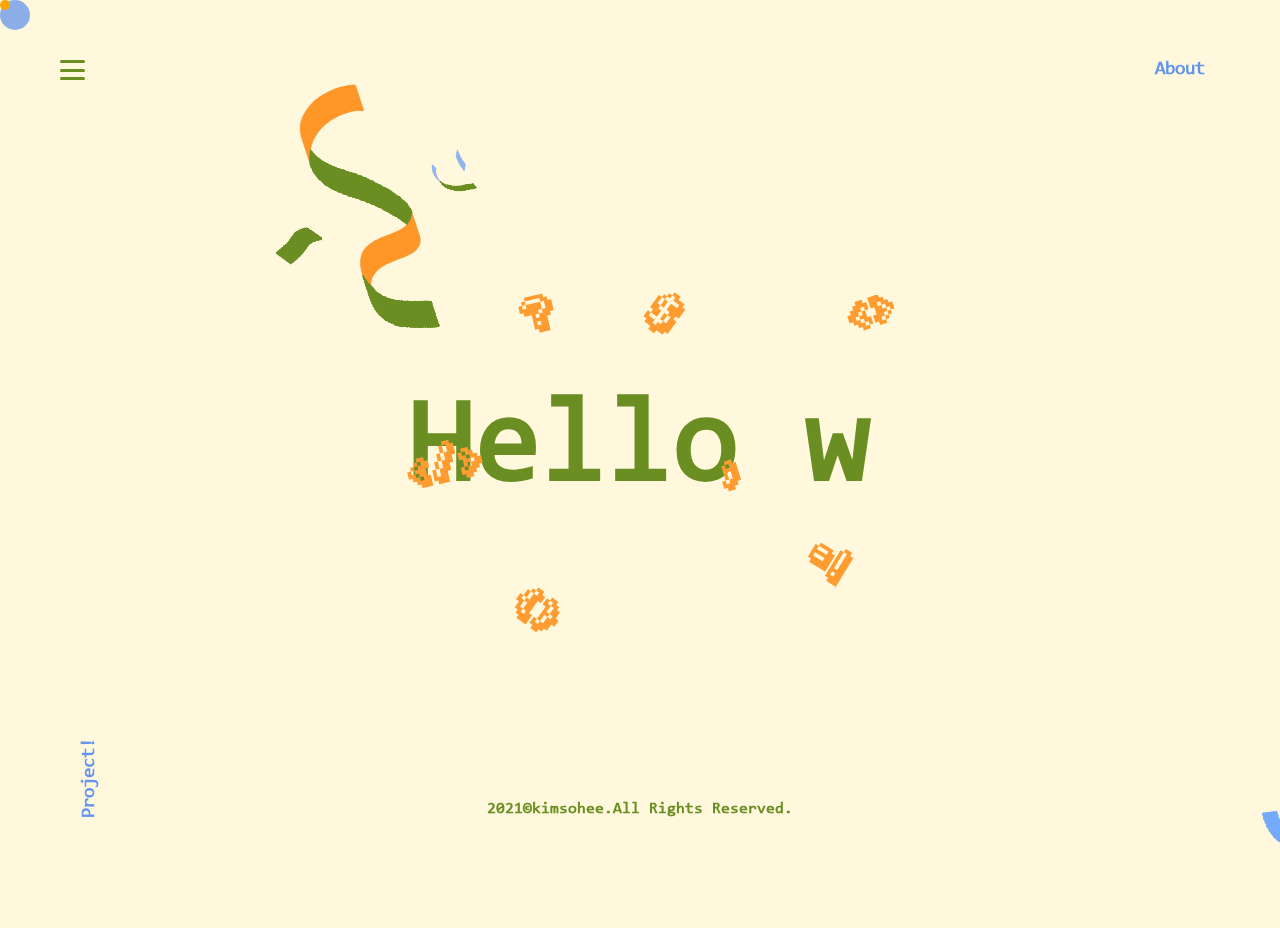
<file: index.html>
<!DOCTYPE html>
<html lang="en">
<head>
    <meta charset="UTF-8">
    <meta http-equiv="X-UA-Compatible" content="IE=edge">
    <meta name="viewport" content="width=device-width, initial-scale=1.0">
    <title>It's me</title>
    <link href="./css/common.css" rel="stylesheet">
    <link href="./css/index.css" rel="stylesheet">
    <script src="./js/jquery-3.6.0.min.js"></script>
    <script src="./js/common.js"></script>
    <script src="./js/index.js"></script>
    <script src="https://cdnjs.cloudflare.com/ajax/libs/gsap/3.5.1/gsap.min.js"></script>

    <meta property="og:title" content="It's me">
    <meta property="og:url" content="https://bbibbu0223.github.io/portfolio/">
    <meta property="og:image" content="./img/thumbnail.png">
    <meta property="og:description" content="kim so-hee portfolio 안녕하세요, 신입 웹퍼블리셔 김소희입니다!">
    <link rel="shortcut icon" href="./img/favicon.png">
    <link rel="apple-touch-icon-precomposed" sizes="200*200" href="./img/favicon.png">
    
</head>
<body>

    <!-- <div id="loader">
        <div class="face">
        <?xml version="1.0" encoding="utf-8" standalone="yes"?>
        <svg version="1.1"
        xmlns="http://www.w3.org/2000/svg" xmlns:xlink="http://www.w3.org/1999/xlink"
        x="0px" y="0px" width="270px" height="270px" viewBox="0.032 0 270 270"
        overflow="visible" enable-background="new 0.032 0 270 270" xml:space="preserve">
        <defs>
        </defs>
        <g id="supervisior">
        <g class="head">
            <path fill="#fff8dc" d="M135,10c33.389,0,64.778,13.002,88.388,36.612S260,101.611,260,135s-13.003,64.779-36.612,88.388
        S168.389,260,135,260s-64.778-13.002-88.388-36.612C23.002,199.779,10,168.389,10,135s13.002-64.779,36.612-88.388
        C70.222,23.002,101.611,10,135,10 M135,0C60.442,0,0,60.441,0,135s60.442,135,135,135s135-60.441,135-135S209.558,0,135,0L135,0z"
            />
        </g>
        <g id="eyeLeft">
            <g class="eyeLeft">
            <circle class="eye" fill="none" stroke="#fff8dc" stroke-width="4" stroke-linecap="round" stroke-miterlimit="10" cx="66.063" cy="127.51" r="18.849"/>
            <circle class="pupil" fill="#fff8dc" cx="66.063" cy="127.511" r="8.949"/>
            </g>
            <path class="closedLeft" fill="none" stroke="#fff8dc" stroke-width="4" stroke-linecap="round" stroke-miterlimit="10" d="
        M47.238,127.972c0.247,10.194,8.57,18.387,18.824,18.387s18.579-8.193,18.826-18.387"/>
        </g>
        <g id="eyeRight">
            <g class="eyeRight">
            <circle class="eye" fill="none" stroke="#fff8dc" stroke-width="4" stroke-linecap="round" stroke-miterlimit="10" cx="203.936" cy="127.51" r="18.849"/>
            <circle class="pupil" fill="#fff8dc" cx="203.935" cy="127.511" r="8.949"/>
            </g>
            <path class="closedRight" fill="none" stroke="#fff8dc" stroke-width="4" stroke-linecap="round" stroke-miterlimit="10" d="
        M185.11,127.972c0.247,10.194,8.571,18.387,18.824,18.387c10.255,0,18.579-8.193,18.826-18.387"/>
        </g>
        <g class="mouth">
            <polyline class="bar" fill="none" stroke="#fff8dc" stroke-width="4" stroke-linecap="round" stroke-miterlimit="10" points="
        111.532,232.832 135.032,232.832 158.532,232.832 "/>
            <path class="smile" fill="none" stroke="#fff8dc" stroke-width="4" stroke-linecap="round" stroke-miterlimit="10" d="
        M62.485,168.615c0.951,35.593,33.016,64.198,72.511,64.198c39.503,0,71.566-28.605,72.519-64.198"/>
        </g>
        </g>
        </svg>
        </div>
        <div class="loading-bar"></div>
    </div> -->

    <header>
        <div>
            <nav>
                <a class="menu_trigger">
                    <span></span>
                    <span></span>
                    <span></span>
                </a>
                <div>
                    <a href="index.html">Main</a>
                    <a href="aboutme.html">About me</a>
                    <a href="project.html">Project</a>
                    <a href="contact.html">Contact</a>
                </div> 
                
            </nav>
            <button id="pro" class="proBtn" 
            onclick="location.href='aboutme.html'">About
            </button>
        </div>
    </header>
    <div class="cursor"></div>
    <div class="cursor-follower"></div>

    <div id="main-back">
        <div id="c1">
            <img src="./img/m-img1.png" alt="=!">
        </div>
        <div id="c2">
            <img src="./img/m-img2.png" alt=";">
        </div>
        <div id="c3">
            <img src="./img/m-img3.png" alt="{}">
        </div>
        <div id="c4">
            <img src="./img/m-img4.png" alt="$">
        </div>
        <div id="c5">
            <img src="./img/m-img5.png" alt="?">
        </div>
        <div id="c6">
            <img src="./img/m-img6.png" alt="/">
        </div>
        <div id="c7">
            <img src="./img/m-img7.png" alt="">
        </div>
    </div>
    <a href="project.html" style="text-decoration:none; color:olivedrab;">
        <div class="welcome">
            <div class="typing-txt"> 
                <ul>
                    <li>Hello world!</li>
                    <li>It's me!</li>
                </ul>
        </div> 

        <div class="typing">
            <ul>
                <li></li>
                <li></li>
            </ul>
        </div> 
    </a>
    
    <button id="pj" class="pjBtn" onclick="location.href='project.html'">
        <a>Project!</a>
    </button>
    

    <footer>2021©kimsohee.All Rights Reserved.</footer>

    <script>
        var img_L = 10;
        var img_T = 20;
        var targetObj;

        function getLeft(o){
            return parseInt(o.style.left.replace('px',''));
        }
        function getTop(o){
            return parseInt(o.style.top.replace('px',''));
        }

        //이미지를 움직이는 함수. 움직였던 위치만큼 처음 이미지가 있던 좌표 더해줌. 최종 위치
        function moveDrag(e){
            var e_obj = window.event? window.event : e;
            var dmvx = parseInt(e_obj.clientX + img_L);
            var dmvy = parseInt(e_obj.clientY + img_T);
            targetObj.style.left = dmvx + "px";
            targetObj.style.top = dmvy + "px";
            return false;
        }

        //드래그를 시작하는 함수. 움직였던 좌표에서 처음 드래그를 시작했던 좌표를 빼준다. 움직인 좌표가 나타남
        function startDrag(e,obj){
            targetObj = obj;
            var e_obj = window.event? window.event : e;
            img_L = getLeft(obj) - e_obj.clientX;
            img_T = getTop(obj) - e_obj.clientY;

            document.onmousemove = moveDrag;
            document.onmouseup = stopDrag;
            if(e_obj.preventDefault)e_obj.preventDefault();
        }

        //드래그를 멈추는 함수
        function stopDrag(){
            document.onmousemove = null;
            document.onmouseup = null;
        }
    </script>
    
    <a href="contact.html"><img src="./img/conticon.png"
    style="position: absolute; left:1550px; top:450px; transform:rotate(15deg); cursor:pointer; cursor:hand;
    border:0;"
    onmousedown="startDrag(event,this)"></a>
    <img src="./img/stiker.png" class="m-none"
    style="width:250px; height:250px; position: absolute; left:250px; top:80px; transform:rotate(15deg); cursor:pointer; cursor:hand;
    border:0;"
    onmousedown="startDrag(event,this)">
    <img src="./img/stiker2.png" 
    style="width:250px; height:250px; position: absolute; left:1250px; top:650px; transform:rotate(15deg); cursor:pointer; cursor:hand;
    border:0;"
    onmousedown="startDrag(event,this)">
    <img src="./img/stiker3.png" 
    style="position: absolute; left:1550px; top:650px; transform:rotate(-10deg); cursor:pointer; cursor:hand;
    border:0;"
    onmousedown="startDrag(event,this)">
    <img src="./img/stiker4.png" 
    style="position: absolute; left:1550px; top:730px; transform:rotate(10deg); cursor:pointer; cursor:hand;
    border:0;"
    onmousedown="startDrag(event,this)">

</body>
</html>
</file>
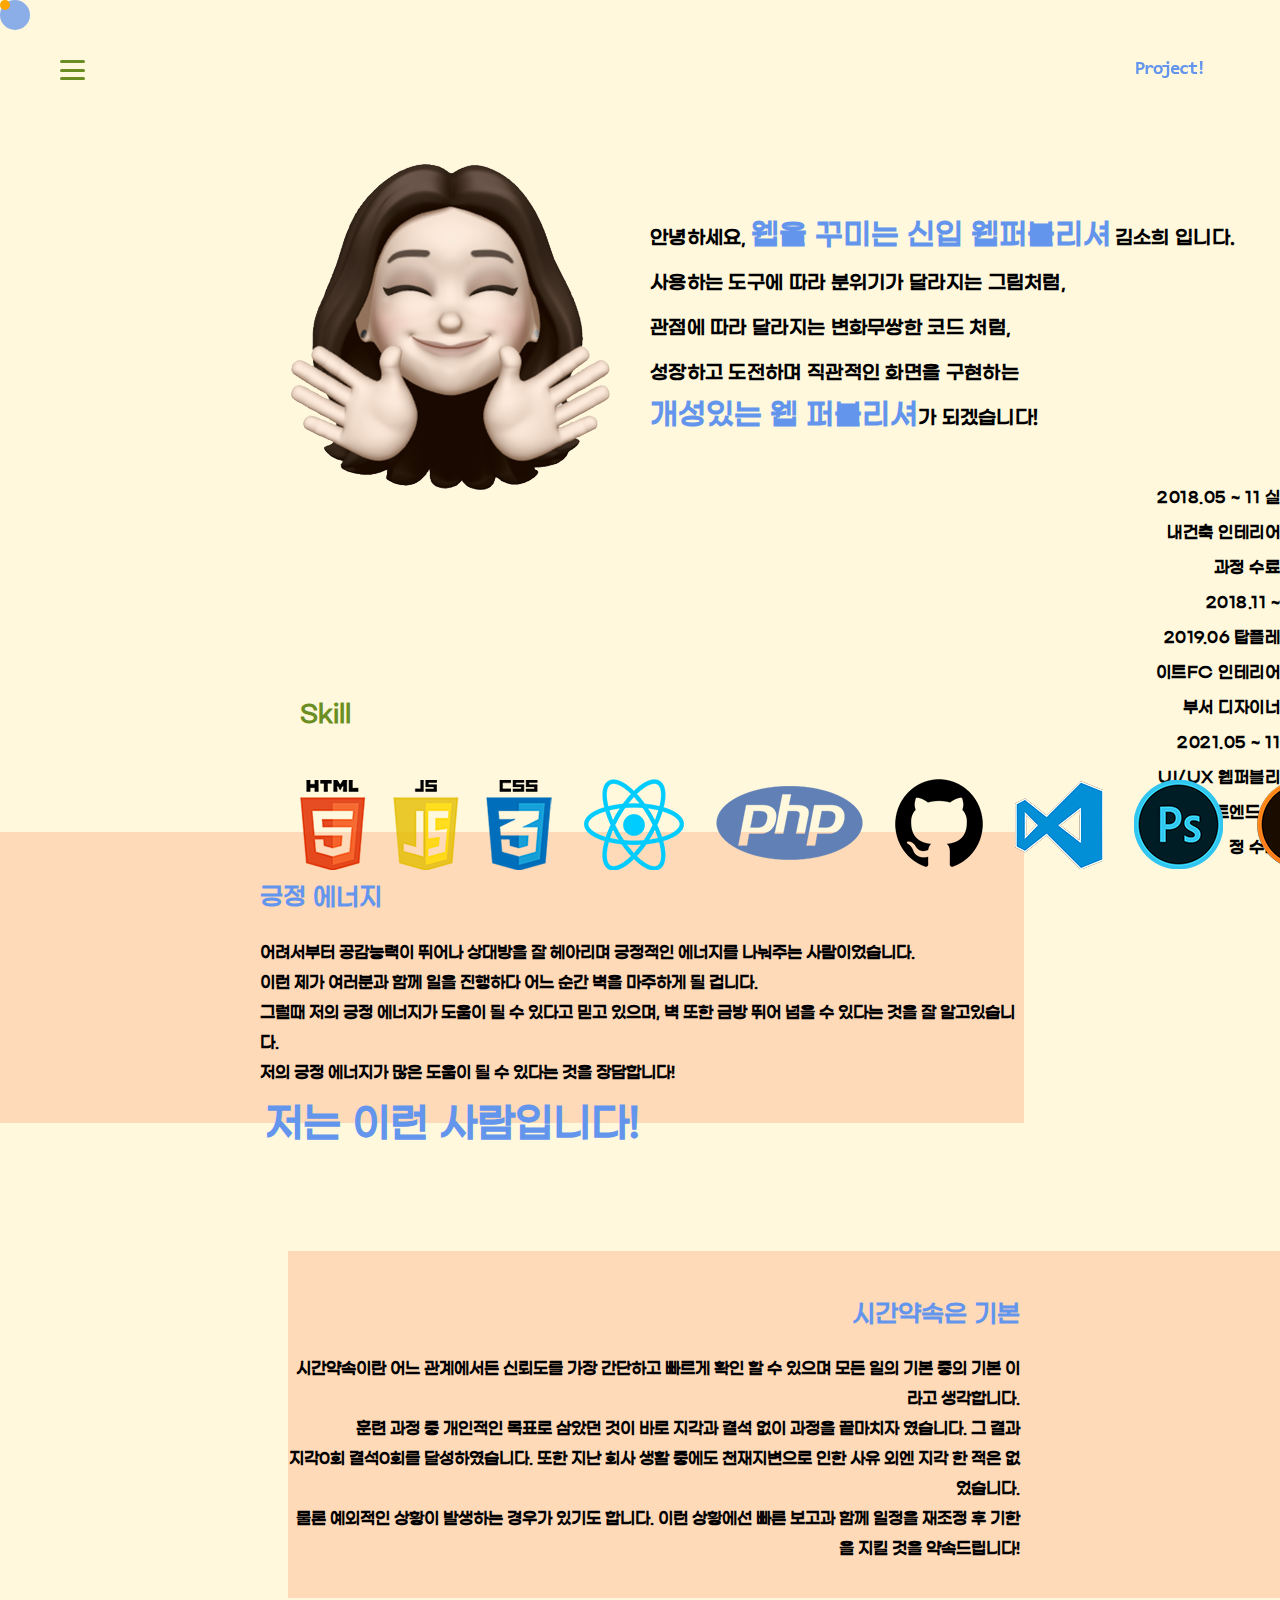
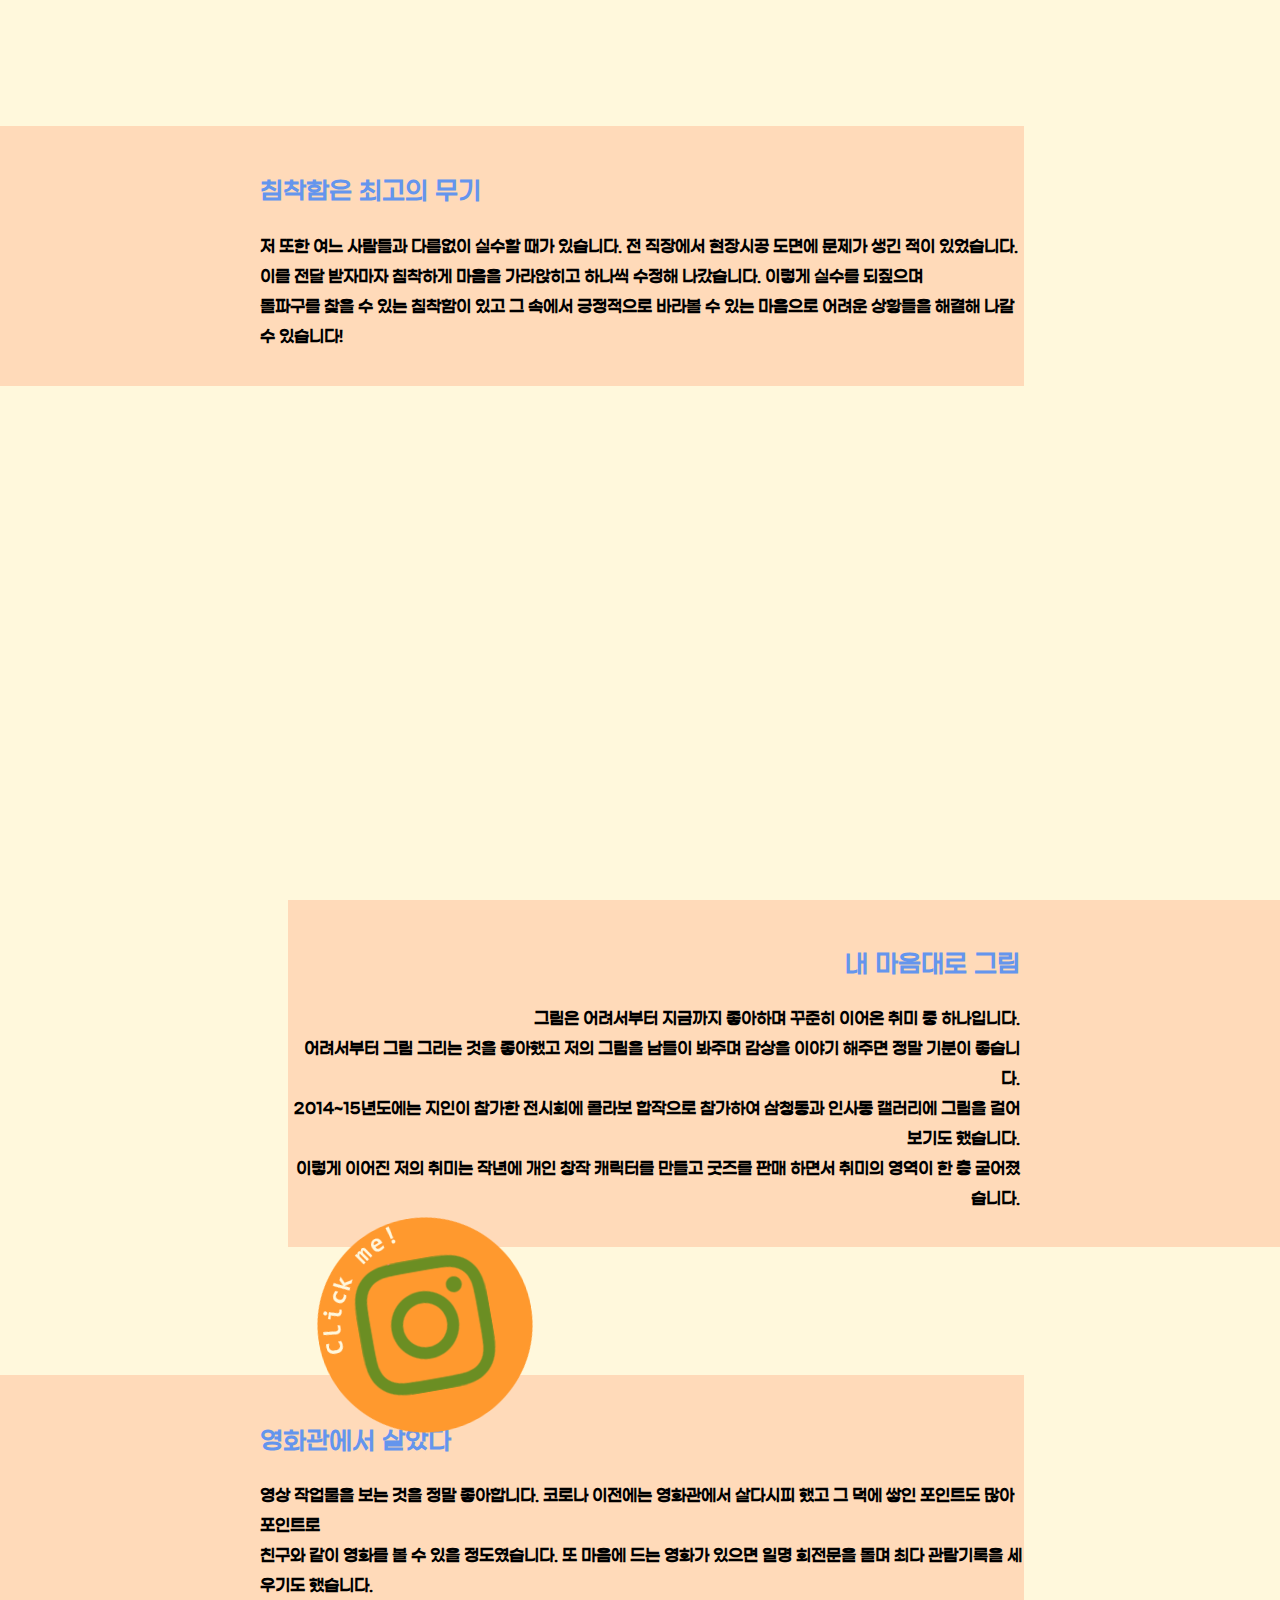
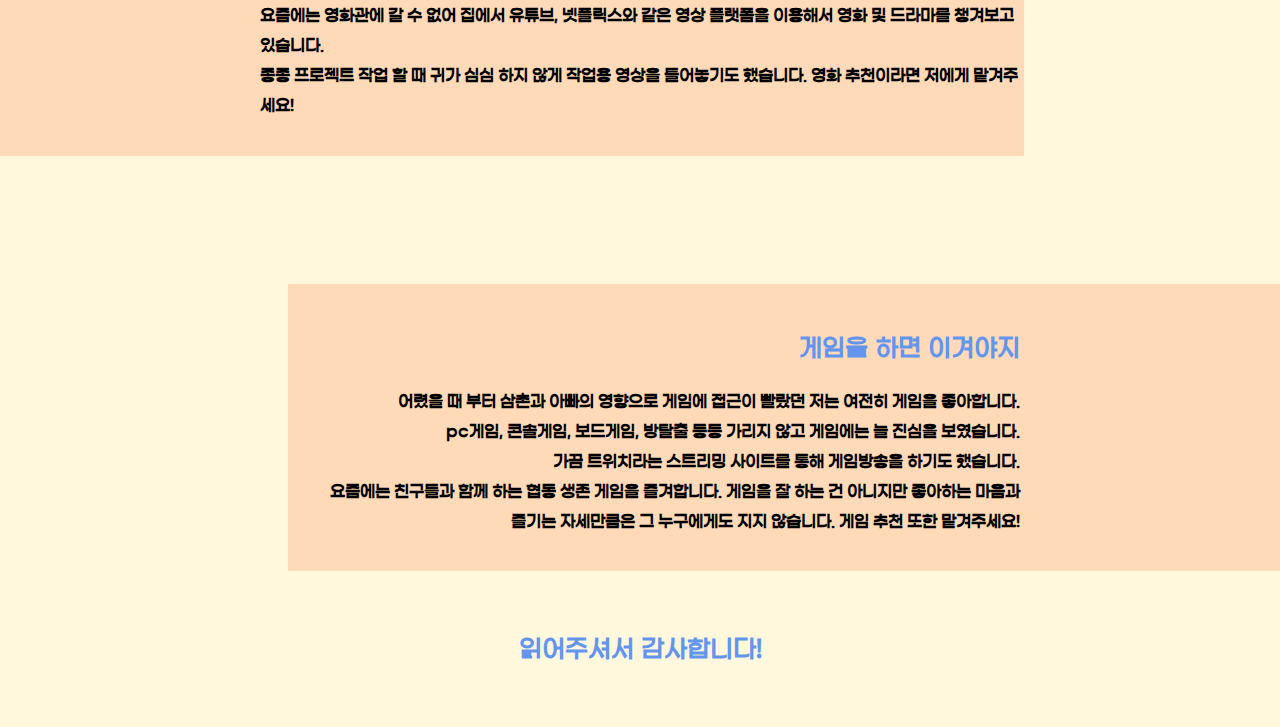
<file: aboutme.html>
<!DOCTYPE html>
<html lang="en">
<head>
    <meta charset="UTF-8">
    <meta http-equiv="X-UA-Compatible" content="IE=edge">
    <meta name="viewport" content="width=device-width, initial-scale=1.0">
    <title>about me</title>
    <link href="./css/common.css" rel="stylesheet">
    <link href="./css/aboutme.css" rel="stylesheet">
    <script src="./js/jquery-3.6.0.min.js"></script>
    <script src="./js/common.js"></script>
    <script src="./js/aboutme.js"></script>
    <script src="https://cdnjs.cloudflare.com/ajax/libs/gsap/3.5.1/gsap.min.js"></script>

</head>
<body>
    <header>
        <div>
            <nav>
                <a class="menu_trigger">
                    <span></span>
                    <span></span>
                    <span></span>
                </a>
                <div>
                    <a href="index.html">Main</a>
                    <a href="aboutme.html">About me</a>
                    <a href="project.html">Project</a>
                    <a href="contact.html">Contact</a>
                </div> 
            </nav>
            <button id="project" class="proBtn2" 
            onclick="location.href='project.html'">Project!
            </button>
        </div>
    </header>

    <div class="cursor"></div>
    <div class="cursor-follower"></div>

    <a id="topBtn" href="#"><img src="./img/top.png"><br>UP!</a>

    <div class="me">
        <img src="./img/me.png">
    </div>
    <div class="intro">
        <p>안녕하세요,</p> <h2>웹을 꾸미는 신입 웹퍼블리셔</h2> <p>김소희 입니다.</p><br>
            <p>사용하는 도구에 따라 분위기가 달라지는 그림처럼,<br> 
            관점에 따라 달라지는 변화무쌍한 코드 처럼,<br> 
            성장하고 도전하며 직관적인 화면을 구현하는</p><br>
            <h2>개성있는 웹 퍼블리셔</h2><p>가 되겠습니다!</p>
    </div>
    <div class="intro2">
        <p>2018.05 ~ 11 실내건축 인테리어 과정 수료<br> 
            2018.11 ~ 2019.06 탑플레이트FC 인테리어 부서 디자이너<br>
            2021.05 ~ 11 UI/UX 웹퍼블리셔&프론트엔드 과정 수료</p>
    </div>
    <div class="skill-list">
        <p>Skill</p>
    </div>
    <div class="skill">
        <img src="./img/skill.png" alt="skill">
        
    </div>
    <div class="my-intro up-on-scroll">
        <p>저는 이런 사람입니다!</p>
    </div>
    <div class="my-intro1 up-on-scroll">
        <h2>긍정 에너지</h2>
        <p>어려서부터 공감능력이 뛰어나 상대방을 잘 헤아리며 긍정적인 에너지를 나눠주는 사람이었습니다. 
            이런 제가 여러분과 함께 일을 진행하다 어느 순간 벽을 마주하게 될 겁니다.
            그럴때 저의 긍정 에너지가 도움이 될 수 있다고 믿고 있으며, 벽 또한 금방 뛰어 넘을 수 있다는 것을 잘 알고있습니다. 
            저의 긍정 에너지가 많은 도움이 될 수 있다는 것을 장담합니다!
        </p>
    </div>
    <div class="my-intro2 up-on-scroll">
        <h2>시간약속은 기본</h2>
        <p>시간약속이란 어느 관계에서든 신뢰도를 가장 간단하고 빠르게 확인 할 수 있으며 모든 일의 기본 중의 기본 이라고 생각합니다. 
            훈련 과정 중 개인적인 목표로 삼았던 것이 바로 지각과 결석 없이 과정을 끝마치자 였습니다. 그 결과 
            지각0회 결석0회를 달성하였습니다. 또한 지난 회사 생활 중에도 천재지변으로 인한 사유 외엔 지각 한 적은 없었습니다. 
            물론 예외적인 상황이 발생하는 경우가 있기도 합니다. 이런 상황에선 빠른 보고과 함께 일정을 재조정 후 기한을 지킬 것을 약속드립니다!
        </p>
    </div>
    <div class="my-intro3 up-on-scroll">
        <h2>침착함은 최고의 무기</h2>
        <p>저 또한 여느 사람들과 다름없이 실수할 때가 있습니다. 전 직장에서 현장시공 도면에 문제가 생긴 적이 있었습니다.
            이를 전달 받자마자 침착하게 마음을 가라앉히고 하나씩 수정해 나갔습니다. 이렇게 실수를 되짚으며 
            돌파구를 찾을 수 있는 침착함이 있고 그 속에서 긍정적으로 바라볼 수 있는 마음으로 어려운 상황들을 해결해 나갈 수 있습니다!
        </p>
    </div>

    <div class="my-hobby up-on-scroll">
        <p>저의 취미입니다!</p>
    </div>
    <div class="my-hobby1 up-on-scroll">
        <h2>내 마음대로 그림</h2>
        <p>그림은 어려서부터 지금까지 좋아하며 꾸준히 이어온 취미 중 하나입니다. 
            어려서부터 그림 그리는 것을 좋아했고 저의 그림을 남들이 봐주며 감상을 이야기 해주면 정말 기분이 좋습니다. 
            2014~15년도에는 지인이 참가한 전시회에 콜라보 합작으로 참가하여 삼청동과 인사동 갤러리에 그림을 걸어보기도 했습니다.
            이렇게 이어진 저의 취미는 작년에 개인 창작 캐릭터를 만들고 굿즈를 판매 하면서 취미의 영역이 한 층 굳어졌습니다.
        </p>
    </div>
    <div class="my-hobby2 up-on-scroll">
        <h2>영화관에서 살았다</h2>
        <p>영상 작업물을 보는 것을 정말 좋아합니다. 코로나 이전에는 영화관에서 살다시피 했고 그 덕에 쌓인 포인트도 많아 포인트로
            친구와 같이 영화를 볼 수 있을 정도였습니다. 또 마음에 드는 영화가 있으면 일명 회전문을 돌며 최다 관람기록을 세우기도 했습니다.
            요즘에는 영화관에 갈 수 없어 집에서 유튜브, 넷플릭스와 같은 영상 플랫폼을 이용해서 영화 및 드라마를 챙겨보고 있습니다.
            종종 프로젝트 작업 할 때 귀가 심심 하지 않게 작업용 영상을 틀어놓기도 했습니다. 영화 추천이라면 저에게 맡겨주세요!
        </p>
    </div>
    <div class="my-hobby3 up-on-scroll">
        <h2>게임을 하면 이겨야지</h2>
        <p>어렸을 때 부터 삼촌과 아빠의 영향으로 게임에 접근이 빨랐던 저는 여전히 게임을 좋아합니다.
            pc게임, 콘솔게임, 보드게임, 방탈출 등등 가리지 않고 게임에는 늘 진심을 보였습니다. 
            가끔 트위치라는 스트리밍 사이트를 통해 게임방송을 하기도 했습니다.
            요즘에는 친구들과 함께 하는 협동 생존 게임을 즐겨합니다. 게임을 잘 하는 건 아니지만 좋아하는 마음과 
            즐기는 자세만큼은 그 누구에게도 지지 않습니다. 게임 추천 또한 맡겨주세요!
        </p>
    </div>

    <div class="about-footer">
        <p>읽어주셔서 감사합니다!</p>
    </div>

    <a href="https://instagram.com/cotton_a_kid?utm_medium=copy_link" target="blank"><img src="./img/insta.png" class="insta"
        style="
        width:250px; height:250px;
        position: absolute; left:300px; top:2800px; transform:rotate(-10deg); cursor:pointer; cursor:hand;
        border:0;"
        onmousedown="startDrag(event,this)"></a>

        <img src="./img/skill2.png"  
        style="width:200px; height:200px;
        position: absolute; left:1400px; top:700px; cursor:pointer; cursor:hand;
        border:0;"
        onmousedown="startDrag(event,this)">
        <img src="./img/stiker5.png"  
        style="transform:rotate(10deg); position: absolute; 
        left:1300px; top:660px; cursor:pointer; cursor:hand;
        border:0;"
        onmousedown="startDrag(event,this)">

    <script>
        var img_L = 10;
        var img_T = 20;
        var targetObj;

        function getLeft(o){
            return parseInt(o.style.left.replace('px',''));
        }
        function getTop(o){
            return parseInt(o.style.top.replace('px',''));
        }

        //이미지를 움직이는 함수. 움직였던 위치만큼 처음 이미지가 있던 좌표 더해줌. 최종 위치
        function moveDrag(e){
            var e_obj = window.event? window.event : e;
            var dmvx = parseInt(e_obj.clientX + img_L);
            var dmvy = parseInt(e_obj.clientY + img_T);
            targetObj.style.left = dmvx + "px";
            targetObj.style.top = dmvy + "px";
            return false;
        }

        //드래그를 시작하는 함수. 움직였던 좌표에서 처음 드래그를 시작했던 좌표를 빼준다. 움직인 좌표가 나타남
        function startDrag(e,obj){
            targetObj = obj;
            var e_obj = window.event? window.event : e;
            img_L = getLeft(obj) - e_obj.clientX;
            img_T = getTop(obj) - e_obj.clientY;

            document.onmousemove = moveDrag;
            document.onmouseup = stopDrag;
            if(e_obj.preventDefault)e_obj.preventDefault();
        }

        //드래그를 멈추는 함수
        function stopDrag(){
            document.onmousemove = null;
            document.onmouseup = null;
        }
    </script>

    </body>
</html>
</file>
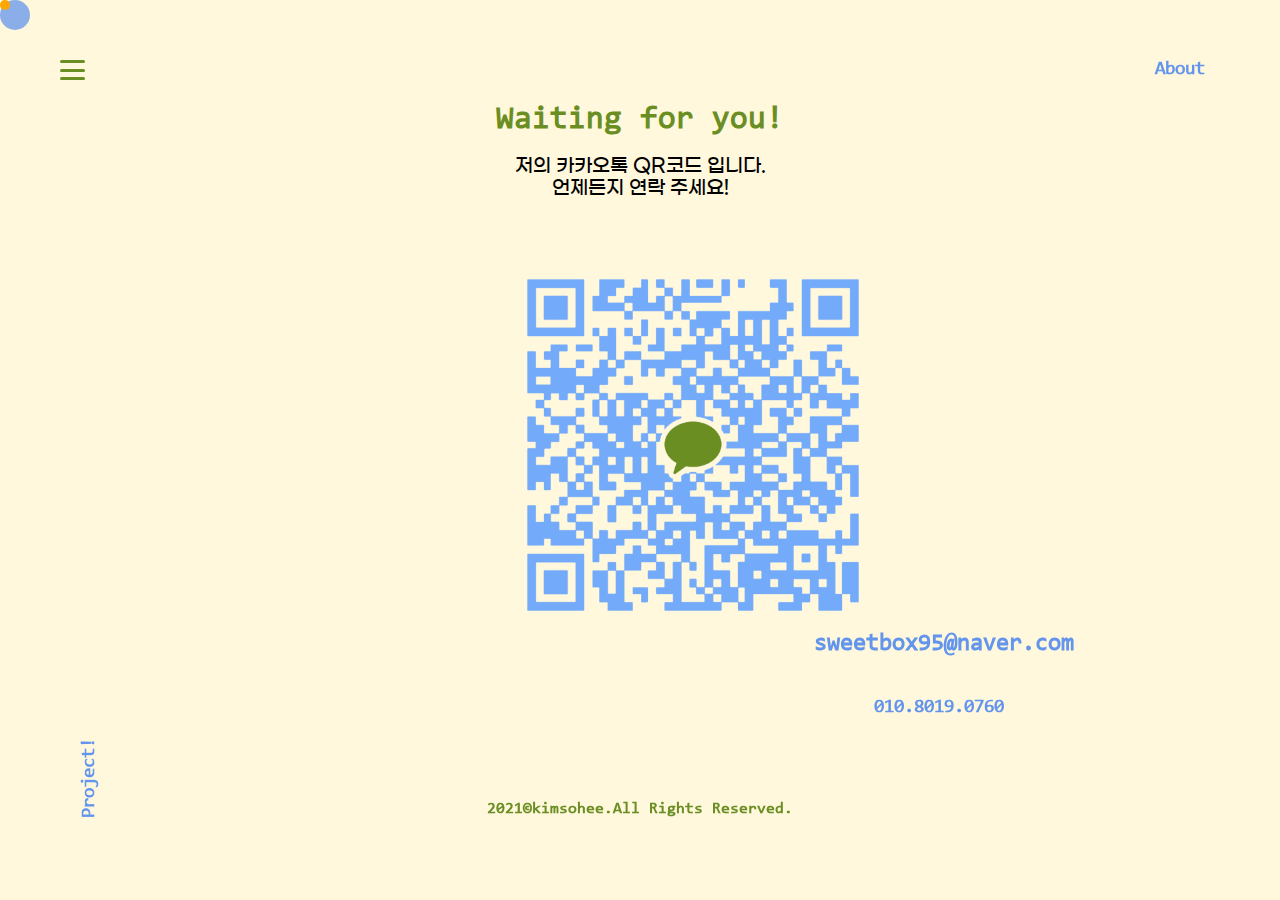
<file: contact.html>
<!DOCTYPE html>
<html lang="en">
<head>
    <meta charset="UTF-8">
    <meta http-equiv="X-UA-Compatible" content="IE=edge">
    <meta name="viewport" content="width=device-width, initial-scale=1.0">
    <title>Contact</title>
    <link href="./css/common.css" rel="stylesheet">
    <link href="./css/contact.css" rel="stylesheet">
    <script src="./js/jquery-3.6.0.min.js"></script>
    <script src="./js/common.js"></script>
    <script src="https://cdnjs.cloudflare.com/ajax/libs/gsap/3.5.1/gsap.min.js"></script>
    
</head>
<body>
    <header>
        <div>
            <nav>
                <a class="menu_trigger">
                    <span></span>
                    <span></span>
                    <span></span>
                </a>
                <div>
                    <a href="index.html">Main</a>
                    <a href="aboutme.html">About me</a>
                    <a href="project.html">Project</a>
                    <a href="contact.html">Contact</a>
                </div> 
                
            </nav>
            <button id="pro" class="proBtn" 
            onclick="location.href='aboutme.html'">About
            </button>
        </div>
    </header>

    <div class="cursor"></div>
    <div class="cursor-follower"></div>
    
    <button id="pj" class="pjBtn" onclick="location.href='project.html'">
        <a>Project!</a>
    </button>
    
    <div class="s-contact">
        <h1>Waiting for you!</h1>
        <p>저의 카카오톡 QR코드 입니다.
            언제든지 연락 주세요!</p>
        <img src="./img/qrcode.png" alt="qr">
    </div>

    <div class="email">
        <span class="to-right-underline"><a href="mailto:sweetbox95@naver.com" title="메일 보내기">sweetbox95@naver.com</a></span>
        <p>010.8019.0760</p>
    </div>
    <footer>2021©kimsohee.All Rights Reserved.</footer>
</body>
</html>
</file>
<file: index2.html>
<!DOCTYPE html>
<html lang="en">
<head>
    <meta charset="UTF-8">
    <meta http-equiv="X-UA-Compatible" content="IE=edge">
    <meta name="viewport" content="width=device-width, initial-scale=1.0">
    <title>It's me</title>
    <link href="./css/common.css" rel="stylesheet">
    <link href="./css/index.css" rel="stylesheet">
    <script src="./js/jquery-3.6.0.min.js"></script>
    <script src="./js/common.js"></script>
    <script src="./js/index.js"></script>
    <script src="https://cdnjs.cloudflare.com/ajax/libs/gsap/3.5.1/gsap.min.js"></script>

    <meta property="og:title" content="It's me">
    <meta property="og:url" content="https://bbibbu0223.github.io/portfolio/">
    <meta property="og:image" content="./img/thumbnail.png">
    <meta property="og:description" content="kim so-hee portfolio 안녕하세요, 신입 웹퍼블리셔 김소희입니다!">
    <link rel="shortcut icon" href="./img/favicon.png">
    <link rel="apple-touch-icon-precomposed" sizes="200*200" href="./img/favicon.png">
    
</head>
<body>

    <div id="loader">
        <div class="face">
        <?xml version="1.0" encoding="utf-8" standalone="yes"?>
        <svg version="1.1"
        xmlns="http://www.w3.org/2000/svg" xmlns:xlink="http://www.w3.org/1999/xlink"
        x="0px" y="0px" width="270px" height="270px" viewBox="0.032 0 270 270"
        overflow="visible" enable-background="new 0.032 0 270 270" xml:space="preserve">
        <defs>
        </defs>
        <g id="supervisior">
        <g class="head">
            <path fill="#fff8dc" d="M135,10c33.389,0,64.778,13.002,88.388,36.612S260,101.611,260,135s-13.003,64.779-36.612,88.388
        S168.389,260,135,260s-64.778-13.002-88.388-36.612C23.002,199.779,10,168.389,10,135s13.002-64.779,36.612-88.388
        C70.222,23.002,101.611,10,135,10 M135,0C60.442,0,0,60.441,0,135s60.442,135,135,135s135-60.441,135-135S209.558,0,135,0L135,0z"
            />
        </g>
        <g id="eyeLeft">
            <g class="eyeLeft">
            <circle class="eye" fill="none" stroke="#fff8dc" stroke-width="4" stroke-linecap="round" stroke-miterlimit="10" cx="66.063" cy="127.51" r="18.849"/>
            <circle class="pupil" fill="#fff8dc" cx="66.063" cy="127.511" r="8.949"/>
            </g>
            <path class="closedLeft" fill="none" stroke="#fff8dc" stroke-width="4" stroke-linecap="round" stroke-miterlimit="10" d="
        M47.238,127.972c0.247,10.194,8.57,18.387,18.824,18.387s18.579-8.193,18.826-18.387"/>
        </g>
        <g id="eyeRight">
            <g class="eyeRight">
            <circle class="eye" fill="none" stroke="#fff8dc" stroke-width="4" stroke-linecap="round" stroke-miterlimit="10" cx="203.936" cy="127.51" r="18.849"/>
            <circle class="pupil" fill="#fff8dc" cx="203.935" cy="127.511" r="8.949"/>
            </g>
            <path class="closedRight" fill="none" stroke="#fff8dc" stroke-width="4" stroke-linecap="round" stroke-miterlimit="10" d="
        M185.11,127.972c0.247,10.194,8.571,18.387,18.824,18.387c10.255,0,18.579-8.193,18.826-18.387"/>
        </g>
        <g class="mouth">
            <polyline class="bar" fill="none" stroke="#fff8dc" stroke-width="4" stroke-linecap="round" stroke-miterlimit="10" points="
        111.532,232.832 135.032,232.832 158.532,232.832 "/>
            <path class="smile" fill="none" stroke="#fff8dc" stroke-width="4" stroke-linecap="round" stroke-miterlimit="10" d="
        M62.485,168.615c0.951,35.593,33.016,64.198,72.511,64.198c39.503,0,71.566-28.605,72.519-64.198"/>
        </g>
        </g>
        </svg>
        </div>
        <div class="loading-bar"></div>
    </div>

    <header>
        <div>
            <nav>
                <a class="menu_trigger">
                    <span></span>
                    <span></span>
                    <span></span>
                </a>
                <div>
                    <a href="index.html">Main</a>
                    <a href="aboutme.html">About me</a>
                    <a href="project.html">Project</a>
                    <a href="contact.html">Contact</a>
                </div> 
                
            </nav>
            <button id="pro" class="proBtn" 
            onclick="location.href='aboutme.html'">About
            </button>
        </div>
    </header>
    <div class="cursor"></div>
    <div class="cursor-follower"></div>

    <div id="main-back">
        <div id="c1">
            <img src="./img/m-img1.png" alt="=!">
        </div>
        <div id="c2">
            <img src="./img/m-img2.png" alt=";">
        </div>
        <div id="c3">
            <img src="./img/m-img3.png" alt="{}">
        </div>
        <div id="c4">
            <img src="./img/m-img4.png" alt="$">
        </div>
        <div id="c5">
            <img src="./img/m-img5.png" alt="?">
        </div>
        <div id="c6">
            <img src="./img/m-img6.png" alt="/">
        </div>
        <div id="c7">
            <img src="./img/m-img7.png" alt="">
        </div>
    </div>
    <a href="project.html" style="text-decoration:none; color:olivedrab;">
        <div class="welcome">
            <div class="typing-txt"> 
                <ul>
                    <li>Hello world!</li>
                    <li>It's me!</li>
                </ul>
        </div> 

        <div class="typing">
            <ul>
                <li></li>
                <li></li>
            </ul>
        </div> 
    </a>
    
    <button id="pj" class="pjBtn" onclick="location.href='project.html'">
        <a>Project!</a>
    </button>
    

    <footer>2021©kimsohee.All Rights Reserved.</footer>

    <script>
        var img_L = 10;
        var img_T = 20;
        var targetObj;

        function getLeft(o){
            return parseInt(o.style.left.replace('px',''));
        }
        function getTop(o){
            return parseInt(o.style.top.replace('px',''));
        }

        //이미지를 움직이는 함수. 움직였던 위치만큼 처음 이미지가 있던 좌표 더해줌. 최종 위치
        function moveDrag(e){
            var e_obj = window.event? window.event : e;
            var dmvx = parseInt(e_obj.clientX + img_L);
            var dmvy = parseInt(e_obj.clientY + img_T);
            targetObj.style.left = dmvx + "px";
            targetObj.style.top = dmvy + "px";
            return false;
        }

        //드래그를 시작하는 함수. 움직였던 좌표에서 처음 드래그를 시작했던 좌표를 빼준다. 움직인 좌표가 나타남
        function startDrag(e,obj){
            targetObj = obj;
            var e_obj = window.event? window.event : e;
            img_L = getLeft(obj) - e_obj.clientX;
            img_T = getTop(obj) - e_obj.clientY;

            document.onmousemove = moveDrag;
            document.onmouseup = stopDrag;
            if(e_obj.preventDefault)e_obj.preventDefault();
        }

        //드래그를 멈추는 함수
        function stopDrag(){
            document.onmousemove = null;
            document.onmouseup = null;
        }
    </script>
    
    <a href="contact.html"><img src="./img/conticon.png"
    style="position: absolute; left:1550px; top:450px; transform:rotate(15deg); cursor:pointer; cursor:hand;
    border:0;"
    onmousedown="startDrag(event,this)"></a>
    <img src="./img/stiker.png" class="m-none"
    style="width:250px; height:250px; position: absolute; left:250px; top:80px; transform:rotate(15deg); cursor:pointer; cursor:hand;
    border:0;"
    onmousedown="startDrag(event,this)">
    <img src="./img/stiker2.png" 
    style="width:250px; height:250px; position: absolute; left:1250px; top:650px; transform:rotate(15deg); cursor:pointer; cursor:hand;
    border:0;"
    onmousedown="startDrag(event,this)">
    <img src="./img/stiker3.png" 
    style="position: absolute; left:1550px; top:650px; transform:rotate(-10deg); cursor:pointer; cursor:hand;
    border:0;"
    onmousedown="startDrag(event,this)">
    <img src="./img/stiker4.png" 
    style="position: absolute; left:1550px; top:730px; transform:rotate(10deg); cursor:pointer; cursor:hand;
    border:0;"
    onmousedown="startDrag(event,this)">

</body>
</html>
</file>
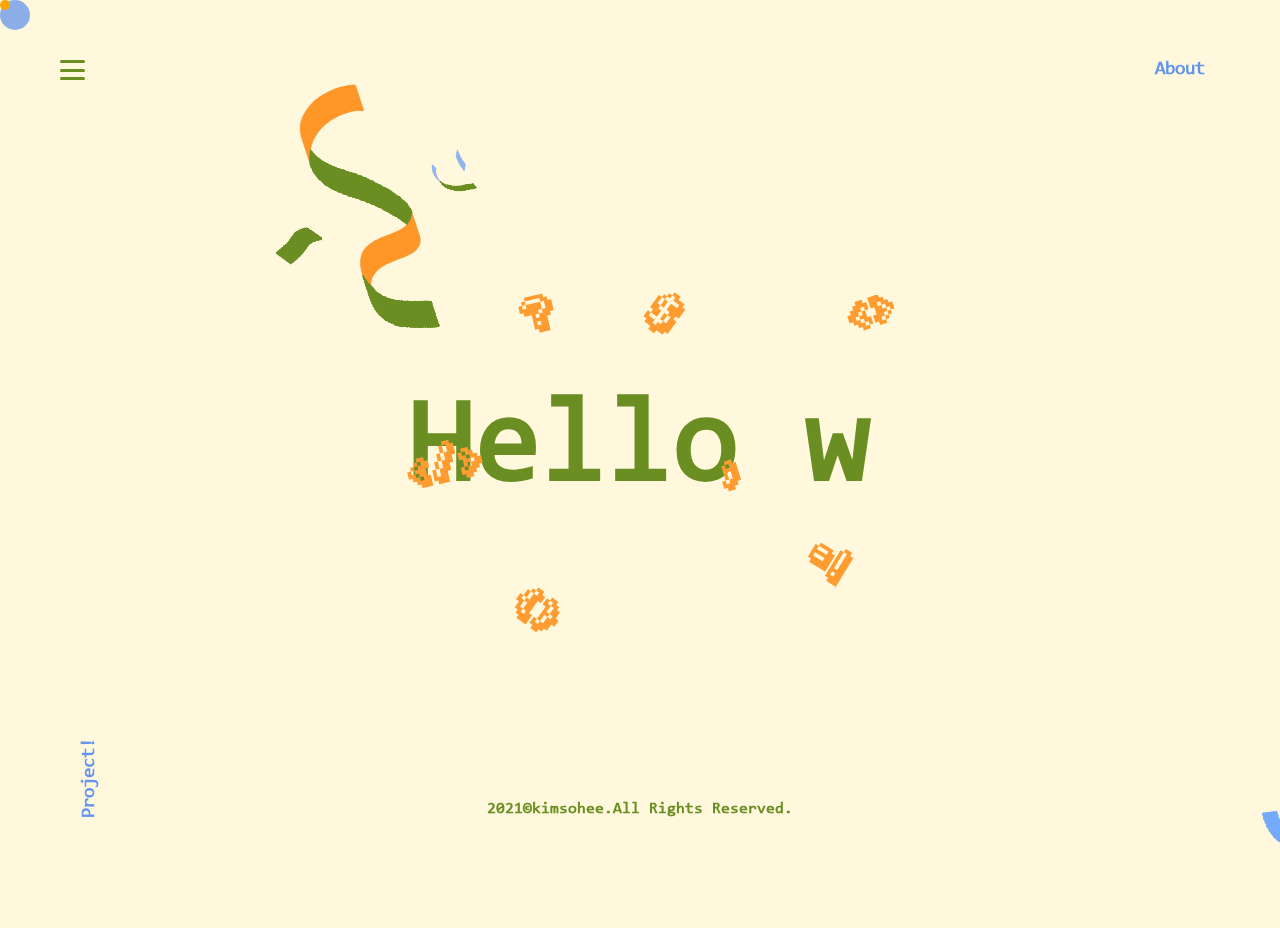
<file: main.html>
<!DOCTYPE html>
<html lang="en">
<head>
    <meta charset="UTF-8">
    <meta http-equiv="X-UA-Compatible" content="IE=edge">
    <meta name="viewport" content="width=device-width, initial-scale=1.0">
    <title>Sohee-kim</title>
    <link href="./css/common.css" rel="stylesheet">
    <link href="./css/main.css" rel="stylesheet">
    <script src="./js/jquery-3.6.0.min.js"></script>
    <script src="./js/common.js"></script>
    <script src="./js/main.js"></script>
    <script src="https://cdnjs.cloudflare.com/ajax/libs/gsap/3.5.1/gsap.min.js"></script>
    
</head>
<body>
    <header>
        <div>
            <nav>
                <a class="menu_trigger">
                    <span></span>
                    <span></span>
                    <span></span>
                </a>
                <div>
                    <a href="main.html">Main</a>
                    <a href="aboutme.html">About me</a>
                    <a href="project.html">Project</a>
                    <a href="contact.html">Contact</a>
                </div> 
                
            </nav>
            <button id="pro" class="proBtn" 
            onclick="location.href='aboutme.html'">About
            </button>
        </div>
    </header>
    <div class="cursor"></div>
    <div class="cursor-follower"></div>

    <div id="main-back">
        <div id="c1">
            <img src="./img/m-img1.png" alt="=!">
        </div>
        <div id="c2">
            <img src="./img/m-img2.png" alt=";">
        </div>
        <div id="c3">
            <img src="./img/m-img3.png" alt="{}">
        </div>
        <div id="c4">
            <img src="./img/m-img4.png" alt="$">
        </div>
        <div id="c5">
            <img src="./img/m-img5.png" alt="?">
        </div>
        <div id="c6">
            <img src="./img/m-img6.png" alt="/">
        </div>
        <div id="c7">
            <img src="./img/m-img7.png" alt="">
        </div>
    </div>
    <a href="project.html" style="text-decoration:none; color:olivedrab;">
        <div class="welcome">
            <div class="typing-txt"> 
                <ul>
                    <li>Hello world!</li>
                    <li>It's me!</li>
                </ul>
        </div> 

        <div class="typing">
            <ul>
                <li></li>
                <li></li>
            </ul>
        </div> 
    </a>
    
    <button id="pj" class="pjBtn" onclick="location.href='project.html'">
        <a>Project!</a>
    </button>
    

    <footer>2021©kimsohee.All Rights Reserved.</footer>

    <script>
        var img_L = 10;
        var img_T = 20;
        var targetObj;

        function getLeft(o){
            return parseInt(o.style.left.replace('px',''));
        }
        function getTop(o){
            return parseInt(o.style.top.replace('px',''));
        }

        //이미지를 움직이는 함수. 움직였던 위치만큼 처음 이미지가 있던 좌표 더해줌. 최종 위치
        function moveDrag(e){
            var e_obj = window.event? window.event : e;
            var dmvx = parseInt(e_obj.clientX + img_L);
            var dmvy = parseInt(e_obj.clientY + img_T);
            targetObj.style.left = dmvx + "px";
            targetObj.style.top = dmvy + "px";
            return false;
        }

        //드래그를 시작하는 함수. 움직였던 좌표에서 처음 드래그를 시작했던 좌표를 빼준다. 움직인 좌표가 나타남
        function startDrag(e,obj){
            targetObj = obj;
            var e_obj = window.event? window.event : e;
            img_L = getLeft(obj) - e_obj.clientX;
            img_T = getTop(obj) - e_obj.clientY;

            document.onmousemove = moveDrag;
            document.onmouseup = stopDrag;
            if(e_obj.preventDefault)e_obj.preventDefault();
        }

        //드래그를 멈추는 함수
        function stopDrag(){
            document.onmousemove = null;
            document.onmouseup = null;
        }
    </script>
    
    <a href="contact.html"><img src="./img/conticon.png"
    style="position: absolute; left:1550px; top:450px; transform:rotate(15deg); cursor:pointer; cursor:hand;
    border:0;"
    onmousedown="startDrag(event,this)"></a>
    <img src="./img/stiker.png" 
    style="width:250px; height:250px; position: absolute; left:250px; top:80px; transform:rotate(15deg); cursor:pointer; cursor:hand;
    border:0;"
    onmousedown="startDrag(event,this)">
    <img src="./img/stiker2.png" 
    style="width:250px; height:250px; position: absolute; left:1250px; top:650px; transform:rotate(15deg); cursor:pointer; cursor:hand;
    border:0;"
    onmousedown="startDrag(event,this)">
    <img src="./img/stiker3.png" 
    style="position: absolute; left:1550px; top:650px; transform:rotate(-10deg); cursor:pointer; cursor:hand;
    border:0;"
    onmousedown="startDrag(event,this)">
    <img src="./img/stiker4.png" 
    style="position: absolute; left:1550px; top:730px; transform:rotate(10deg); cursor:pointer; cursor:hand;
    border:0;"
    onmousedown="startDrag(event,this)">

</body>
</html>
</file>
<file: css/common.css>
@font-face {
    font-family:consola;
    src: url("../font/consola.ttf");
}

* {margin: 0; padding: 0;}
html,body{
    margin:0;
    -ms-overflow-style: none;
    
}::-webkit-scrollbar { display: none; }
ul,li,ol{
    list-style-type:none;
    margin:0;
    padding:0;
}
h1,h2,h3,h4,h5,h6,figure{margin:0;}

header{
    position:fixed; width:100%;
    z-index:10;
}
header > div{
    width:90%; 
    display:flex;
    justify-content:space-between;
    align-items:center;
    margin:50px;
    
}
header > div nav{
    display:flex;
    justify-content:space-between;
    align-items:center;
    padding:10px;
    top:0; left:0;
}

header > div nav > a{
    width:25px; height:20px;
    position:relative;
    display:inline-block;
    z-index:99999;
}
header> div nav > a span{
    position:absolute;
    left:0;
    width:100%; height:3px;
    border-radius: 10px;
    background-color:olivedrab;
    transition:0.5s;
}
header>div nav> a span:nth-child(1){
    top:0;
}
header >div nav> a span:nth-child(2){
    top:calc(50% - 1px);
}
header >div nav> a span:nth-child(3){
    bottom:0;
}

/* menu hover */

header >div nav> a.active span:nth-child(1){
    top:calc(50% - 1px);
    transform:rotate(45deg);
    background-color:olivedrab;
}
header >div nav> a.active span:nth-child(2){
    top:calc(50% - 1px);
    opacity:0;

}
header >div nav> a.active span:nth-child(3){
    bottom:calc(50% - 1px);
    transform:rotate(-45deg);
    background-color:olivedrab;

}

header > div nav> div{
    position:fixed;
    left:0; top:0;

    width:20%; height:100%;
    background-color:peachpuff;
    opacity:75%;
    
    display:flex;
    align-items:center;
    justify-content:center;
    flex-direction:column;
    display:none;
}

header > div nav> div a{
    font-family:consola;
    padding:20px 0;
    color:olivedrab;
    font-size:2rem;
    text-decoration: none;
}

header > div nav > div a:hover{
    color:cornflowerblue;
    transition:.5s;
}

header> div nav > div.active{
    display:flex; 
}

.cursor {
    position: absolute;
    left: 0; top: 0;
    width: 10px; height: 10px;
    border-radius: 50%;
    z-index: 2000;
    background:orange;
    user-select: none;
    pointer-events: none;
    transform: scale(1);
    transition: transform .3s ease-in-out, opacity .2s ease-in-out;
}
.cursor.active {
    opacity: .5;
    transform: scale(0);
}
.cursor-follower {
    position: absolute;
    left: 0; top: 0;
    width: 30px; height: 30px;
    border-radius: 50%;
    z-index: 1000;
    background: cornflowerblue;
    opacity:75%;
    user-select: none;
    pointer-events: none;
    transform: scale(1);
    transition: transform .6s ease-in-out, opacity .2s ease-in-out;
}
.cursor-follower.active {
    opacity: .7;
    transform: scale(4);
}

/* media */
@media (max-width: 768px){
    header > div nav> div {
        width:100%; height:100%;
        opacity:100%;
    }
    .cursor{display: none;}
    .cursor-follower{display: none;}
}
</file>
<file: css/index.css>
@font-face {
    font-family:consola;
    src: url("../font/consola.ttf");
}
body{background:cornsilk;}
.welcome{
    text-align: center;
    color:olivedrab;
    font-weight: bold;
    font-size:7.5rem;
    width: 100%; height: 100vh; 
    display: -webkit-box; 
    display: -moz-box;
    display: -ms-flexbox; 
    display: flex; 

    -webkit-box-align: center; 
    -moz-box-align: center;
    -ms-flex-align: center;
    align-items: center; 

    -webkit-box-pack: center;
    -moz-box-pack: center; 
    -ms-flex-pack: center; 
    justify-content: center; 
}
#main-back{
    width:100%; height:100%;
}
#main-back #c1{
    position:absolute;
    top:60%; left:63%;
    transition: all 0.5s 0.1s;
    animation: rot-img1 2s infinite;
    transition-delay:.4s;
}
@keyframes rot-img1 {
    0%{transform: rotate(0);}
    50%{transform: rotate(15deg);}
    100%{transform: rotate(0);}
}
#main-back #c2{
    position:absolute;
    left:55%; top:50%;
}
#main-back #c3{
    position:absolute;
    left:40%; top:65%;
    
}

#main-back #c4{
    position:absolute;
    left:50%; top:32%;
    transition: all 0.5s 0.2s;
    animation: motion 0.5s linear 0s infinite alternate; margin-top: 0;
    transition-delay:.5s;
}
@keyframes motion {
    0% {margin-top: 0px;}
	100% {margin-top: 25px;}
}
#main-back #c5{
    position:absolute;
    left:40%; top:32%;
}
#main-back #c6{
    position:absolute;
    left:30%; top:45%;
    transform-origin: 50% 0%;
    animation-name: shake;
    animation-duration: 2s;
    animation-iteration-count: infinite;
    animation-delay: 0.5s;
}
@keyframes shake {
    0%{
        transform: rotate(0deg);
    }
    10%{
        transform: rotate(45deg);
    }
    20%{
        transform: rotate(-45deg);
    }
    30%{
        transform: rotate(30deg);
    }
    40%{
        transform: rotate(-30deg);
    }
    50%{
        transform: rotate(10deg);
    }
    60%{
        transform: rotate(-10deg);
    }
    70%{
        transform: rotate(0deg);
    }
    100%{
        transform: rotate(0deg);
    }
}
#main-back #c7{
    position:absolute;
    right:30%; top:32%;
    
}
button#pj{
    position: fixed;
    left:50px;
    bottom:111px;
    transform: rotate(-90deg);
    background:transparent;
    border:none;
    color:cornflowerblue;
    font-weight:bold;
    font-size:1.2rem;
    cursor: pointer;
    font-family:consola;
}
button#pro{
    position: fixed;
    right:25px;
    margin:50px;
    background: none;
    font-family:consola;
    color: cornflowerblue;
    font-weight: bold;
    font-size:1.2rem;
    border:none;
    cursor: pointer;
}
.typing-txt{
    display: none;
    font-family:consola;
}
ul{
    list-style:none;
    font-family:consola;
}
.typing ul li{
    display:block;
    font-family:consola;
}
.typing ul li.on {  
    display: inline-block; 
    animation-name: cursor; 
    animation-duration: 0.8s; 
    animation-iteration-count: infinite; 
    font-family:consola;
} 
@keyframes cursor{ 
    0%{border-right: 2px solid cornsilk} 
    50%{border-right: 2px solid cornflowerblue} 
    100%{border-right: 2px solid #fff8dc} 
}
footer {
    width:100%; height:100px;
    position:absolute;
    bottom:0;
    text-align: center;
    color: olivedrab;
    font-weight: bold;
    font-size: 1rem;
    font-family:consola;
}
/*
----------------------------------------------
Wrapper 
----------------------------------------------
*/
#loader {
    position:absolute;
    top:0;
    right:0;
    bottom:0;
    left:0;
    width:100%;
    height:100%;
    display:flex;
    flex-direction:column;
    justify-content:center;
    align-items:center;
    background:olivedrab;
    z-index:99;
    -webkit-animation:offscreen .5s 15s forwards;
    animation:offscreen .5s 15s forwards;
}
.face {
    width:270px;
    height:270px;
}
/*
----------------------------------------------
SVG 
----------------------------------------------
  */
.head {
    transform-origin: 135px 135px;
    transform:scale(0);
    -webkit-animation:popup .6s 1s cubic-bezier(0.95, 0.05, 0.795, 0.035) forwards;
    animation:popup .6s 1s cubic-bezier(0.95, 0.05, 0.795, 0.035) forwards;
}
#eyeLeft, #eyeRight {
    transform:scale(0);
}
#eyeLeft {
    transform-origin:66px 127px;
    -webkit-animation:popup .5s 1.2s cubic-bezier(0.95, 0.05, 0.795, 0.035) forwards;
    animation:popup .5s 1.2s cubic-bezier(0.95, 0.05, 0.795, 0.035) forwards;
}
#eyeRight {
    transform-origin:203px 127px;
    -webkit-animation:popup .5s 1.25s cubic-bezier(0.95, 0.05, 0.795, 0.035) forwards;
    animation:popup .5s 1.25s cubic-bezier(0.95, 0.05, 0.795, 0.035) forwards;
}
.eyeLeft {
    transform-origin:66px 127px;
    -webkit-animation:downup 12.1s 1.6s cubic-bezier(.44,0,.01,.99) forwards;
    animation:downup 12.1s 1.6s cubic-bezier(.44,0,.01,.99) forwards;
}
.eyeRight {
    transform-origin:203px 127px;
    -webkit-animation:downup 12.1s 1.6s cubic-bezier(.44,0,.01,.99) forwards;
    animation:downup 12.1s 1.6s cubic-bezier(.44,0,.01,.99) forwards;
}
.eyeLeft > .pupil {
    transform-origin:66px 127px;
    -webkit-animation:follow 12.1s 1.6s forwards;
    animation:follow 12.1s 1.6s forwards;
}
.eyeRight > .pupil {
    transform-origin:203px 127px;
    -webkit-animation:follow 12.1s 1.6s forwards;
    animation:follow 12.1s 1.6s forwards;
}
.closedLeft {
    transform-origin:66px 127px;
    -webkit-animation:blink 12.1s 1.6s cubic-bezier(.44,0,.01,.99) forwards;
    animation:blink 12.1s 1.6s cubic-bezier(.44,0,.01,.99) forwards;
} 
.closedRight {
    transform-origin:203px 127px;
    -webkit-animation:blink 12.1s 1.6s cubic-bezier(.44,0,.01,.99) forwards;
    animation:blink 12.1s 1.6s cubic-bezier(.44,0,.01,.99) forwards;
}
.mouth {
    transform-origin:135px 233px;
    -webkit-animation:mouth 12.1s 1.6s cubic-bezier(.44,0,.01,.99) forwards;
    animation:mouth 12.1s 1.6s cubic-bezier(.44,0,.01,.99) forwards;
}
.bar {
    transform-origin:135px 233px;
    transform:scale(0);
    -webkit-animation:patient 12.8s 1s ease-in forwards;
    animation:patient 12.8s 1s ease-in forwards;
}
.smile {
    transform-origin:135px 233px;
    transform:scale(0);
    -webkit-animation:happy 12.9s 1s ease-in forwards;
    animation:happy 12.9s 1s ease-in forwards;
}
/*
----------------------------------------------
LOADING BAR 
----------------------------------------------
  */
.loading-bar {
    position:relative;
    margin-top:4rem;
    width:250px;
    background:olivedrab; 
}
.loading-bar:before {
    content:'';
    position:absolute;
    top:0;
    left:0;
    width:0;
    background:orange;
    -webkit-animation:load 12.4s 1s forwards;
    animation:load 12.4s 1s forwards;
}
.loading-bar, .loading-bar:before {
    height:4px;
    border-radius:5px;
}
/*
----------------------------------------------
ANIMATIONS
----------------------------------------------
  */
@keyframes popup {
    0% {transform:scale(0);}
    80% {transform:scale(1);}
    90% {transform:scale(0.75);}
    100% {transform:scale(1);}
}
@keyframes downup {
    0% {transform: translateY(0);}
    15% {transform: translateY(40px);}
    50% {opacity:1;}
    50.7% {opacity:0;}
    51.4% {opacity:1;}
    98% {transform: translateY(40px);}
    100% {transform: translateY(0);}
}
@keyframes mouth {
    0% {transform: translateY(-20px);}
    15% {transform: translateY(0px);}
    100% {transform: translateY(0px);}
}
@keyframes blink {
    0% {transform: translateY(0);}
    15% {transform: translateY(40px);}
    50% {opacity:1;}
    98% {transform: translateY(40px);}
    100% {transform: translateY(0);}
}
@keyframes follow {
    0% {transform: translate(0, 0);}
    15% {transform: translate(-4px, 8px);}
    95.5% {transform: translate(-2px, 10px);}
    98% {transform: translate(8px, 10px);}
    100% {transform: translate(0, 0);}
}
@keyframes patient {
    0% {transform:scale(0);}
    3% {transform:scale(0);}
    3.5% {transform:scale(1);}
    4% {transform:scale(0.75);}
    4.5% {transform:scale(1);}
    99% {transform:scale(1);}
    100% {transform:scale(0);}
}
@keyframes happy {
    0% {transform:scale(0);}
    98% {transform:scale(0);}
    100% {transform:scale(1);}
}
@keyframes load {
    0% {width:0;}
    97% {width:50px;}
    100% {width:250px;}
}
@keyframes offscreen {
    0% {transform:translateY(0);}
    100% {transform:translateY(-200%);}
}
@keyframes show {
    0% {opacity:0;}
    100% {opacity:1;}
}

/* media */

@media (max-width: 768px){
    #main-back #c1{
        position:absolute;
        top:58%; left:63%;
        transition: all 0.5s 0.1s;
        animation: rot-img1 2s infinite;
        transition-delay:.4s;
    }
    @keyframes rot-img1 {
        0%{transform: rotate(0);}
        50%{transform: rotate(15deg);}
        100%{transform: rotate(0);}
    }
    #main-back #c2{
        position:absolute;
        left:72.5%; top:50%;
    }
    #main-back #c3{
        position:absolute;
        left:35%; top:68.5%;
    }
    #main-back #c4{
        position:absolute;
        left:50%; top:32%;
        transition: all 0.5s 0.2s;
        animation: motion 0.5s linear 0s infinite alternate; margin-top: 0;
        transition-delay:.6s;
    }
    @keyframes motion {
        0% {margin-top: 0px;}
        100% {margin-top: 25px;}
    }
    #main-back #c5{
        position:absolute;
        left:20%; top:25%;
    }
    #main-back #c6{
        position:absolute;
        left:30%; top:38%;
        transform-origin: 50% 0%;
        animation-name: shake;
        animation-duration: 2s;
        animation-iteration-count: infinite;
        animation-delay: 0.5s;
    }
    @keyframes shake {
        0%{
            transform: rotate(0deg);
        }
        10%{
            transform: rotate(45deg);
        }
        20%{
            transform: rotate(-45deg);
        }
        30%{
            transform: rotate(30deg);
        }
        40%{
            transform: rotate(-30deg);
        }
        50%{
            transform: rotate(10deg);
        }
        60%{
            transform: rotate(-10deg);
        }
        70%{
            transform: rotate(0deg);
        }
        100%{
            transform: rotate(0deg);
        }
    }
    #main-back #c7{
        position:absolute;
        right:20%; top:30%;
    }
    .m-none{display: none;}
    footer{
        top:95%; left:2.5%;
    }
    button#pj{display: none;}
    button#pro{display:none;}
}
</file>
<file: css/aboutme.css>
@font-face {
    font-family:consola;
    src: url("../font/consolab.ttf");
}
@font-face {
    font-family:gm;
    src: url("../font/GmarketSansTTFMedium.ttf");
}
.up-on-scroll{
    transition: transform 0.9s, opacity 1s;
}
body{background:#fff8dc;}
button#project{
    letter-spacing:-1.3px;
    position: fixed;
    right:25px;
    margin:50px;
    background: none;
    font-family:consola;
    color: cornflowerblue;
    font-weight: bold;
    font-size:1.2rem;
    border:none;
    cursor: pointer;
}
a#topBtn { 
    position: fixed;
    right: 2%; 
    bottom: 3%; 
    display: none; 
    z-index: 9999; 
    text-align: center;
    text-decoration: none;
    color:cornflowerblue;
    font-family:consola;
    font-weight: bold;
    font-size:1.5rem;
    animation: rot-top 3s infinite;
    transition-delay:.3s;
    }
@keyframes rot-top {
    0%{transform: rotate(0);}
    50%{transform: rotate(-10deg);}
    100%{transform: rotate(0);}
}
.me{
    position:absolute;
    top:120px; left:250px;
    width:auto;
    height:auto;
    z-index:-1;
    transition: all 0.5s 0.2s;
    animation: rot-img1 3s infinite;
    transition-delay:.3s;
}
@keyframes rot-img1 {
    0%{transform: rotate(0);}
    50%{transform: rotate(10deg);}
    100%{transform: rotate(0);}
}

.intro{
    position: absolute;
    top:215px; left:650px;
}
.intro h2{
    color:cornflowerblue;
    font-family:gm;
    display: inline-block;
    font-size:1.8rem;
}
.intro p{
    display: inline-block;
    line-height:45px;
    letter-spacing:.3px;
    font-size:1.2rem;
    font-family:gm;
    font-weight:bold;
}

.intro2{
    position: absolute;
    top:480px; left:1150px;
}
.intro2 p{
    text-align: right;
    line-height:35px;
    letter-spacing:.5px;
    font-size:1rem;
    font-weight: bold;
    font-family:gm;
}
.skill-list{
    position: absolute;
    top:700px; left:300px;
    font-weight:bold;
    font-size:1.5rem;
    font-family:gm;
    color:olivedrab;
}

.skill{
    position: absolute;
    display: flex;
    top:750px; left:270px;
}
.my-intro{
    position: absolute;
    top:1100px; left:265px;
    text-align: center;
    font-weight:bold;
    font-size:2.5rem;
    font-family:gm;
    color:cornflowerblue;
}
.my-intro1{
    padding-top:65%;
    width:80%;
    font-family:gm;
    font-weight: normal;
}
.my-intro1 h2{
    color:#6495ed;
    font-size:1.5rem;
    padding-left:260px;
    padding-top:5%;
    background-color:peachpuff;

}
.my-intro1 p{
    font-weight:bold;
    line-height:30px;
    text-align: left;
    white-space: pre-line;
    padding-left:260px;
    padding-top:2.5%;
    padding-bottom:3.5%;
    background-color:peachpuff;
}
.my-intro2{
    margin:10% 0 0 22.5%;
    background-color:peachpuff;
    
    font-family:gm;
    font-weight: normal;
}
.my-intro2 h2{
    color:cornflowerblue;
    text-align: right;
    font-size:1.5rem;
    padding-right:260px;
    padding-top:5%;
}
.my-intro2 p{
    font-weight:bold;
    text-align: left;
    white-space: pre-line;
    line-height:30px;
    padding-top:2.5%;
    padding-right:260px;
    text-align: right;
    padding-bottom:3.5%;
}
.my-intro3{
    margin:10% 0 0 0%;
    background-color:peachpuff;
    width:80%;
    font-family:gm;
    font-weight: normal;
}
.my-intro3 h2{
    color:cornflowerblue;
    font-size:1.5rem;
    padding-left:260px;
    padding-top:5%;
}
.my-intro3 p{
    font-weight:bold;
    line-height:30px;
    text-align: left;
    white-space: pre-line;
    padding-left:260px;
    padding-top:2.5%;
    padding-bottom:3.5%;
}
.my-hobby{
    margin-top:10%; 
    padding-left:1390px;
    font-weight:bold;
    font-size:2.5rem;
    font-family:gm;
    color:cornflowerblue;
}
.my-hobby1{
    margin:5% 0 0 22.5%;
    background-color:peachpuff;
    font-family:gm;
    font-weight: normal;
}
.my-hobby1 h2{
    color:cornflowerblue;
    text-align: right;
    font-size:1.5rem;
    padding-right:260px;
    padding-top:5%;
}
.my-hobby1 p{
    font-weight:bold;
    line-height:30px;
    text-align: left;
    white-space: pre-line;
    padding-top:2.5%;
    padding-right:260px;
    text-align: right;
    padding-bottom:3.5%;
}
.my-hobby2{
    margin:10% 0 0 0%;
    background-color:peachpuff;
    width:80%;
    font-family:gm;
    font-weight: normal;
}
.my-hobby2 h2{
    color:cornflowerblue;
    font-size:1.5rem;
    padding-left:260px;
    padding-top:5%;
}
.my-hobby2 p{
    font-weight:bold;
    line-height:30px;
    text-align: left;
    white-space: pre-line;
    padding-left:260px;
    padding-top:2.5%;
    padding-bottom:3.5%;
}
.my-hobby3{
    margin:10% 0 0 22.5%;
    background-color:peachpuff;
    font-family:gm;
    font-weight: normal;
}
.my-hobby3 h2{
    color:cornflowerblue;
    text-align: right;
    font-size:1.5rem;
    padding-right:260px;
    padding-top:5%;
}
.my-hobby3 p{
    font-weight:bold;
    line-height:30px;
    text-align: left;
    white-space: pre-line;
    padding-top:2.5%;
    padding-right:260px;
    text-align: right;
    padding-bottom:3.5%;
}
.about-footer{
    text-align: center;
    padding-top:5%;
    padding-bottom:5%;
    font-family:gm;
    color:cornflowerblue;
    font-weight: bold;
    font-size:1.5rem;
}

/* media */

@media (max-width: 768px){
    button#project{
        display: none;
    }
    .me{
        position:absolute;
        top:130px; left:5px;
        width:auto;
        height:auto;
        z-index:-1;
        transition: all 0.5s 0.2s;
        animation: rot-img1 3s infinite;
        transition-delay:.3s;
    }
    .me img{
        width:330px; height:330px;
    }
    @keyframes rot-img1 {
        0%{transform: rotate(0);}
        50%{transform: rotate(10deg);}
        100%{transform: rotate(0);}
    }
    .intro{
        position: absolute;
        top:160px; left:280px;
    }
    .intro p{
        line-height:30px;
        letter-spacing:.3px;
        font-size:1.2rem;
        font-family:gm;
        text-align: center;
    }
    .intro2{
        position: absolute;
        top:340px; left:300px;
    }
    .intro2 p{
        text-align: center;
        line-height:35px;
        letter-spacing:.3px;
        font-size:1rem;
        
        /* font-weight: bold; */
        font-family:gm;
    }
    .skill-list{
        position: absolute;
        top:550px; left:60px;
        font-weight:bold;
        font-size:1.5rem;
        font-family:gm;
        color:olivedrab;
    }
    .skill{
        position: absolute;
        display: flex;
        top:600px; left:30px;
    }
    .my-intro{
        position: absolute;
        top:850px; left:230px;
        text-align: center;
        font-weight:bold;
        font-size:2.5rem;
        font-family:gm;
        color:cornflowerblue;
    }
    .my-intro1{
        padding-top:135%;
        width:100%;
        font-family:gm;
        font-weight: normal;
    }
    .my-intro1 h2{
        text-align: center;
        color:#6495ed;
        font-size:1.5rem;
        padding-top:5%;
        padding-left:0;
        background-color:peachpuff;
    
    }
    .my-intro1 p{
        line-height:30px;
        text-align: center;
        white-space: pre-line;
        padding-left:0;
        padding-top:2.5%;
        padding-bottom:3.5%;
        background-color:peachpuff;
    }
    .my-intro2{
        margin:10% 0 0 0;
        width:100%;
        font-family:gm;
        font-weight: normal;
    }
    .my-intro2 h2{
        text-align: center;
        color:#6495ed;
        font-size:1.5rem;
        padding-top:5%;
        padding-left:0;
        background-color:peachpuff;
    }
    .my-intro2 p{
        line-height:30px;
        text-align: center;
        white-space: pre-line;
        padding-left:0;
        padding-top:2.5%;
        padding-bottom:3.5%;
        background-color:peachpuff;
    }
    .my-intro3{
        margin:10% 0 0 0%;
        background-color:peachpuff;
        width:100%;
        font-family:gm;
        font-weight: normal;
    }
    .my-intro3 h2{
        color:cornflowerblue;
        font-size:1.5rem;
        padding-left:0;
        padding-top:5%;
        text-align: center;
    }
    .my-intro3 p{
        line-height:30px;
        text-align: center;
        white-space: pre-line;
        padding-left:0;
        padding-top:2.5%;
        padding-bottom:3.5%;
    }
    .my-hobby{
        margin-top:10%; 
        padding-left:230px;
        font-weight:bold;
        font-size:2.5rem;
        font-family:gm;
        color:cornflowerblue;
    }
    .my-hobby1{
        margin:5% 0 0 0%;
        background-color:peachpuff;
        font-family:gm;
        font-weight: normal;
        width:100%;
    }
    .my-hobby1 h2{
        color:cornflowerblue;
        text-align: center;
        font-size:1.5rem;
        padding-right:0;
        padding-top:5%;
    }
    .my-hobby1 p{
        line-height:30px;
        text-align: center;
        white-space: pre-line;
        padding-top:2.5%;
        padding-right:0;
        padding-bottom:3.5%;
    }
    .my-hobby2{
        margin:10% 0 0 0%;
        background-color:peachpuff;
        width:100%;
        font-family:gm;
        font-weight: normal;
    }
    .my-hobby2 h2{
        color:cornflowerblue;
        text-align:center;
        font-size:1.5rem;
        padding-left:0;
        padding-top:5%;
    }
    .my-hobby2 p{
        line-height:30px;
        text-align: center;
        white-space: pre-line;
        padding-left:0;
        padding-top:2.5%;
        padding-bottom:3.5%;
    }
    .insta{
        display:none;
    }
    .my-hobby3{
        margin:10% 0 0 0;
        width:100%;
        background-color:peachpuff;
        font-family:gm;
        font-weight: normal;
    }
    .my-hobby3 h2{
        color:cornflowerblue;
        text-align: center;
        font-size:1.5rem;
        padding-right:0;
        padding-top:5%;
    }
    .my-hobby3 p{
        line-height:30px;
        text-align: center;
        white-space: pre-line;
        padding-top:2.5%;
        padding-right:0;
        padding-bottom:3.5%;
    }
    .about-footer{
        text-align: center;
        padding-top:5%;
        padding-bottom:5%;
        font-family:gm;
        color:cornflowerblue;
        font-weight: bold;
        font-size:1.5rem;
    }

}
</file>
<file: css/contact.css>
@font-face {
    font-family:consola;
    src: url("../font/consola.ttf");
}
@font-face {
    font-family:gm;
    src: url("../font/GmarketSansTTFMedium.ttf");
}
body{background-color:cornsilk;}
button#pj{
    position: fixed;
    left:50px;
    bottom:111px;
    transform: rotate(-90deg);
    background:transparent;
    border:none;
    color:cornflowerblue;
    font-weight:bold;
    font-size:1.2rem;
    cursor: pointer;
    font-family:consola;
}
button#pro{
    position: fixed;
    right:25px;
    margin:50px;
    background: none;
    font-family:consola;
    color: cornflowerblue;
    font-weight: bold;
    font-size:1.2rem;
    border:none;
    cursor: pointer;
}
footer {
    width:100%; height:100px;
    position:absolute;
    bottom:0;
    text-align: center;
    color: olivedrab;
    font-weight: bold;
    font-size: 1rem;
    font-family:consola;
}
.s-contact{
    text-align: center;
}
.s-contact h1{
    font-family:consola;
    color:olivedrab;
    padding-top:8%;
}
.s-contact p{
    font-family:gm;
    font-size:1.2rem;
    padding-top:1.2%;
    white-space: pre-line;
}
img{
    position: fixed;
    top:30%; left:40.5%;
    align-items: center;
    width:350px; height:350px;
}
.email{
    position: fixed;
    top:70%; 
}
.email a{
    padding-left:313%;
    font-weight: bold;
    font-size:1.5rem;
    color:cornflowerblue;
    font-family:consola;
    text-decoration: none;
}
.email p{
    padding-left:336%;
    padding-top:15%;
    text-align: center;
    font-weight: bold;
    font-size:1.2rem;
    color:cornflowerblue;
    font-family:consola;
    text-decoration: none;
}
.to-right-underline{
    position: relative;
}
.to-right-underline:after{
    content: "";
    position: absolute;
    left: 785px;
    bottom: -10px;
    width: 0px;
    height: 2px;
    margin: 5px 0 0;
    transition: all 0.2s ease-in-out;
    transition-duration: 0.3s;
    opacity: 0;
    background-color: olivedrab;
}
.to-right-underline:hover:after{
    width: 31%;
    opacity: 1;
}

/* media */

@media (max-width: 768px){
    button#pj{
        display: none;
    }
    button#pro{
        display: none;
    }
    footer{
        top:95%; left:2.5%;
    }
    .s-contact{
        text-align: center;
    }
    .s-contact h1{
        font-family:consola;
        color:olivedrab;
        padding-top:25%;
        padding-left:6.5%;
    }
    .s-contact p{
        font-family:gm;
        font-size:1.2rem;
        padding-top:1.2%;
        padding-left:6.5%;
        white-space: pre-line;
    }
    img{
        position: fixed;
        top:30%; left:30%;
        align-items: center;
        width:350px; height:350px;
    }
    .email{
        position: fixed;
        top:70%; 
    }
    .email a{
        padding-left:103%;
        font-weight: bold;
        font-size:1.5rem;
        color:cornflowerblue;
        font-family:consola;
        text-decoration: none;
    }
    .email p{
        padding-left:336%;
        padding-top:15%;
        text-align: center;
        font-weight: bold;
        font-size:1.2rem;
        color:cornflowerblue;
        font-family:consola;
        text-decoration: none;
    }
    .to-right-underline{
        position: relative;
    }
    .to-right-underline:after{
        content: "";
        position: absolute;
        left: 240px;
        bottom: -10px;
        width: 0px;
        height: 2px;
        margin: 5px 0 0;
        transition: all 0.2s ease-in-out;
        transition-duration: 0.3s;
        opacity: 0;
        background-color: olivedrab;
    }
    .to-right-underline:hover:after{
        width: 63%;
        opacity: 1;
    }
}
</file>
<file: css/main.css>
@font-face {
    font-family:consola;
    src: url("../font/consola.ttf");
}

body{background:cornsilk;}
.welcome{
    text-align: center;
    color:olivedrab;
    font-weight: bold;
    font-size:7.5rem;
    width: 100%; height: 100vh; 
    display: -webkit-box; 
    display: -moz-box;
    display: -ms-flexbox; 
    display: flex; 

    -webkit-box-align: center; 
    -moz-box-align: center;
    -ms-flex-align: center;
    align-items: center; 

    -webkit-box-pack: center;
    -moz-box-pack: center; 
    -ms-flex-pack: center; 
    justify-content: center; 
}
#main-back{
    width:100%; height:100%;
}
#main-back #c1{
    position:absolute;
    top:60%; left:63%;
    transition: all 0.5s 0.1s;
    animation: rot-img1 2s infinite;
    transition-delay:.4s;
}
@keyframes rot-img1 {
    0%{transform: rotate(0);}
    50%{transform: rotate(15deg);}
    100%{transform: rotate(0);}
}
#main-back #c2{
    position:absolute;
    left:55%; top:50%;
}
#main-back #c3{
    position:absolute;
    left:40%; top:65%;
    
}

#main-back #c4{
    position:absolute;
    left:50%; top:32%;
    transition: all 0.5s 0.2s;
    animation: motion 0.5s linear 0s infinite alternate; margin-top: 0;
    transition-delay:.5s;
}
@keyframes motion {
    0% {margin-top: 0px;}
	100% {margin-top: 25px;}
}
#main-back #c5{
    position:absolute;
    left:40%; top:32%;
}
#main-back #c6{
    position:absolute;
    left:30%; top:45%;
    transform-origin: 50% 0%;
    animation-name: shake;
    animation-duration: 2s;
    animation-iteration-count: infinite;
    animation-delay: 0.5s;
}
@keyframes shake {
    0%{
        transform: rotate(0deg);
    }
    10%{
        transform: rotate(45deg);
    }
    20%{
        transform: rotate(-45deg);
    }
    30%{
        transform: rotate(30deg);
    }
    40%{
        transform: rotate(-30deg);
    }
    50%{
        transform: rotate(10deg);
    }
    60%{
        transform: rotate(-10deg);
    }
    70%{
        transform: rotate(0deg);
    }
    100%{
        transform: rotate(0deg);
    }
}
#main-back #c7{
    position:absolute;
    right:30%; top:32%;
    
}
button#pj{
    position: fixed;
    left:50px;
    bottom:111px;
    transform: rotate(-90deg);
    background:transparent;
    border:none;
    color:cornflowerblue;
    font-weight:bold;
    font-size:1.2rem;
    cursor: pointer;
    font-family:consola;
}
button#pro{
    position: fixed;
    right:25px;
    margin:50px;
    background: none;
    font-family:consola;
    color: cornflowerblue;
    font-weight: bold;
    font-size:1.2rem;
    border:none;
    cursor: pointer;
}
.typing-txt{
    display: none;
    font-family:consola;
}
ul{
    list-style:none;
    font-family:consola;
}
.typing ul li{
    display:block;
    font-family:consola;
}
.typing ul li.on {  
    display: inline-block; 
    animation-name: cursor; 
    animation-duration: 0.8s; 
    animation-iteration-count: infinite; 
    font-family:consola;
} 
@keyframes cursor{ 
    0%{border-right: 2px solid cornsilk} 
    50%{border-right: 2px solid cornflowerblue} 
    100%{border-right: 2px solid rgb(255, 248, 220)} 
}
footer {
    width:100%; height:100px;
    position:absolute;
    bottom:0;
    text-align: center;
    color: olivedrab;
    font-weight: bold;
    font-size: 1rem;
    font-family:consola;
}
</file>
